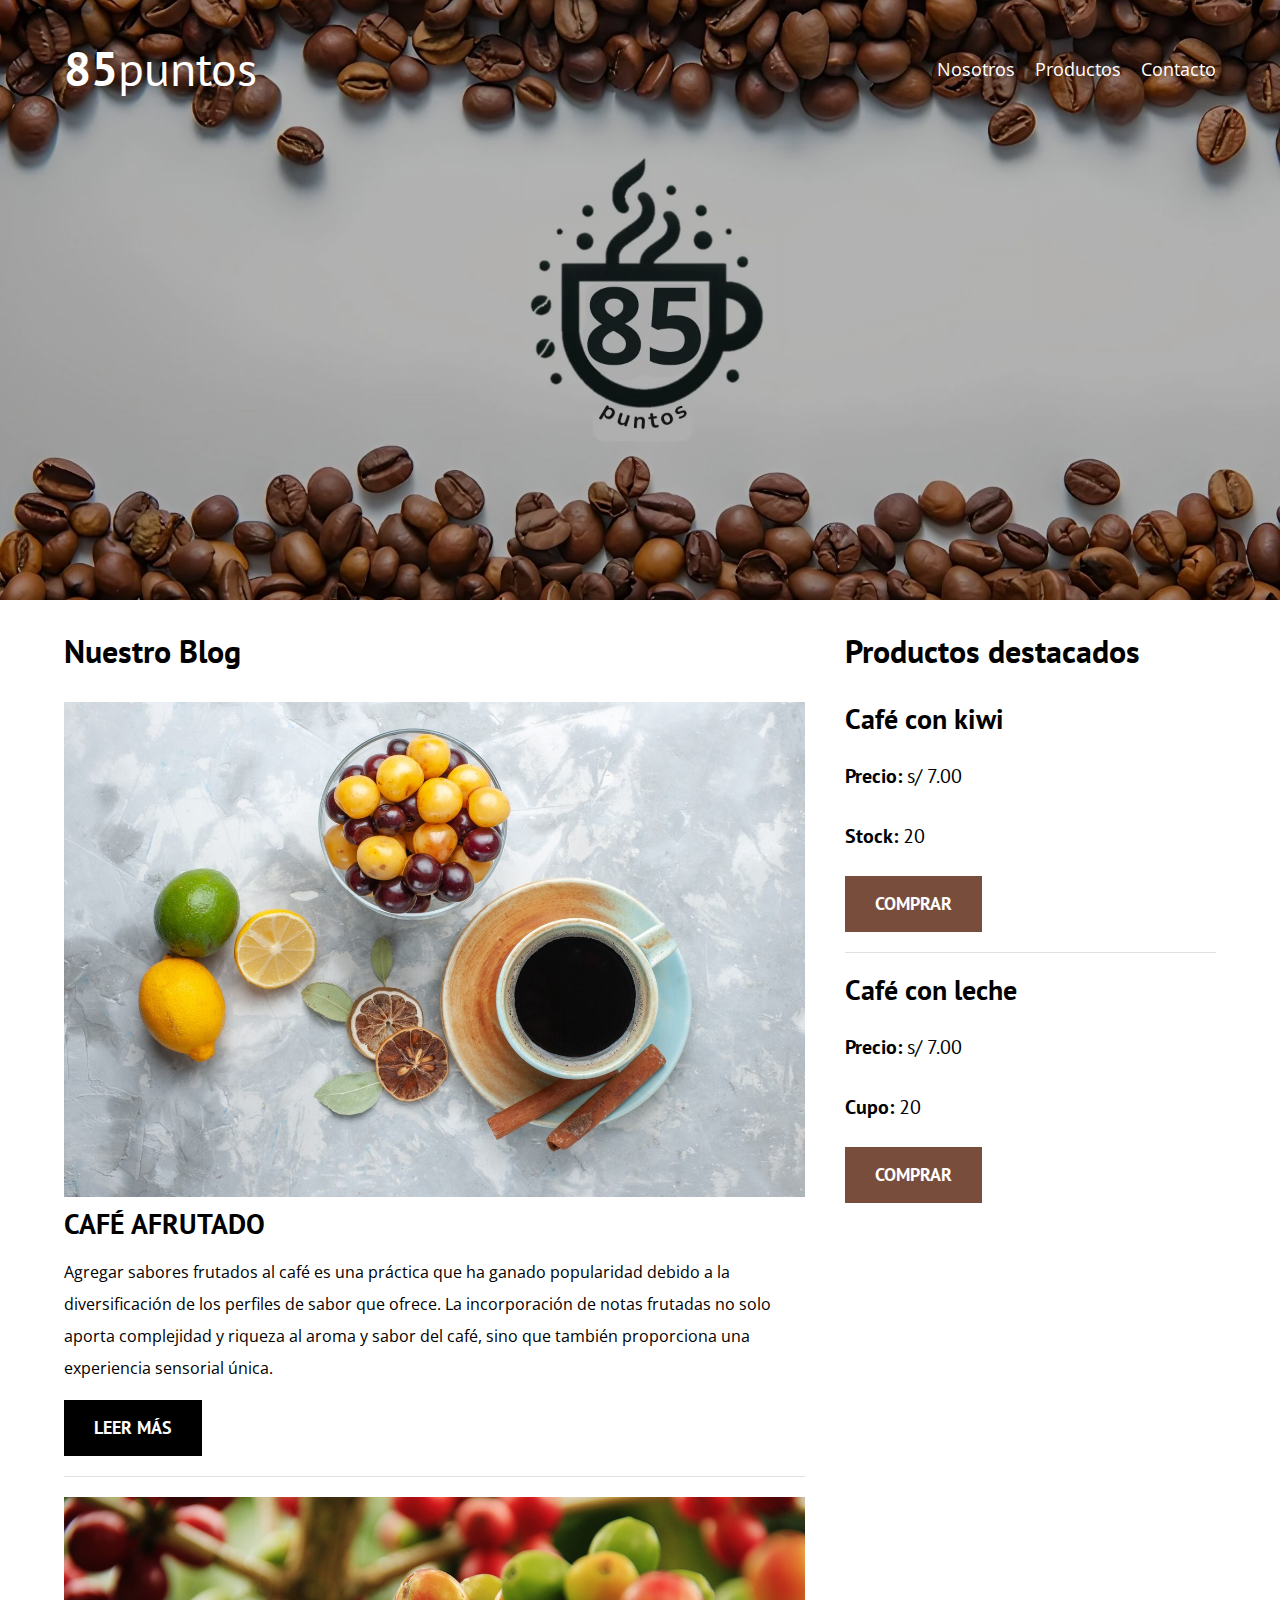
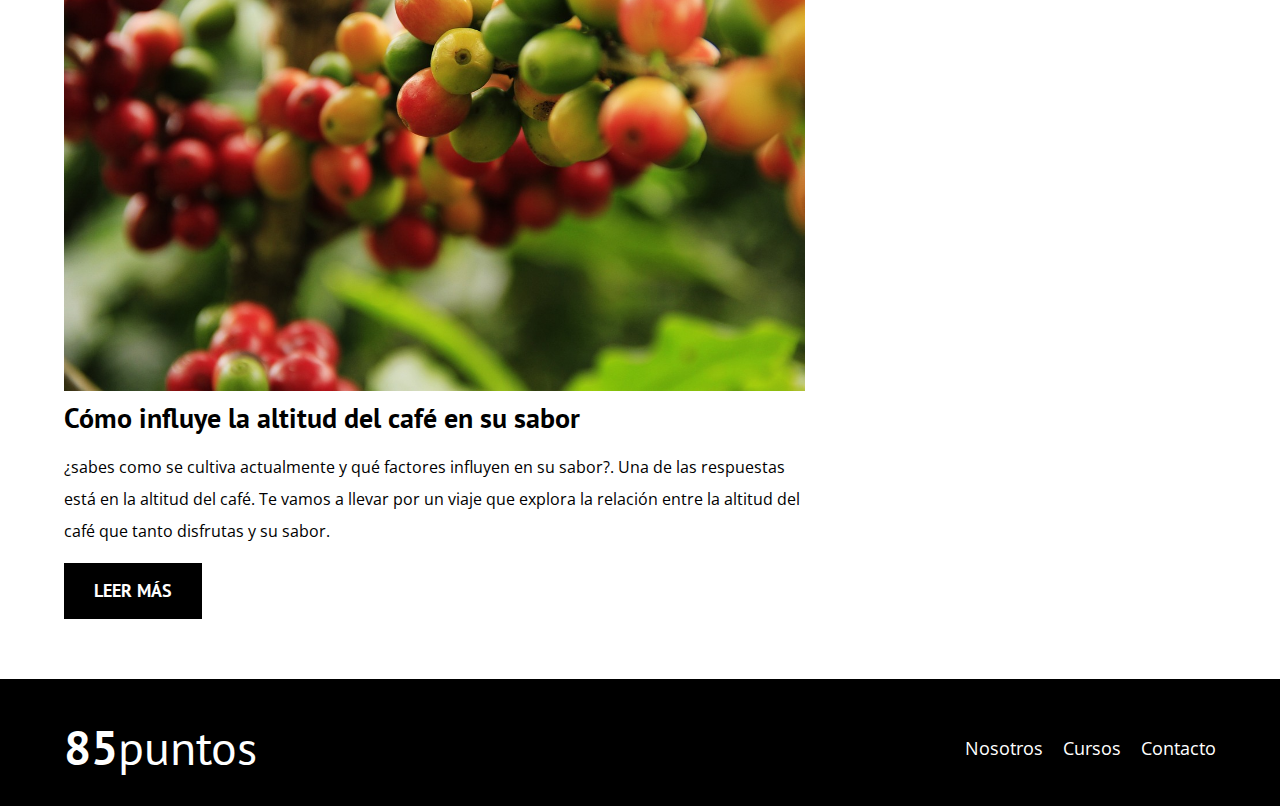
<file: index.html>
<!DOCTYPE html>
<html lang="en">
<head>
    <meta charset="UTF-8">
    <meta name="viewport" content="width=device-width, initial-scale=1.0">
    <title>85 Puntos</title>
    <meta name="description" content="Página web de blog de café">

    <!-- Prefetch -->
    <link rel="prefetch" href="nosotros.html" as="document">

    <!-- Preload -->
    <link rel="preload" href="css/normalize.css" as="style">
    <link rel="stylesheet" href="css/normalize.css">

    <link rel="preload" href="https://fonts.googleapis.com/css2?family=Open+Sans&family=PT+Sans:wght@400;700&display=swap"  crossorigin="crossorigin" as="font">
    <link href="https://fonts.googleapis.com/css2?family=Open+Sans&family=PT+Sans:wght@400;700&display=swap" rel="stylesheet">
    
    <link rel="preload" href="css/style.css" as="style">
    <link rel="stylesheet" href="css/style.css">
</head>
<body>

    <header class="header">

        <div class="contenedor">
            <div class="barra">
                <a class="logo" href="index.html">
                    <h1 class="logo__nombre no-margin centrar-texto"> <span class="logo__bold">85</span>puntos</h1>
                </a>

                <nav class="navegacion">
                    <a href="nosotros.html" class="navegacion__enlace">Nosotros</a>
                    <a href="productos.html" class="navegacion__enlace">Productos</a>
                    <a href="contacto.html" class="navegacion__enlace">Contacto</a>
                </nav>
            </div>
        </div>

        <div class="header__texto">
            
        </div>
    </header>

    <div class="contenedor contenido-principal">
        <main class="blog">
            <h3>Nuestro Blog</h3>

            <article class="entrada">
                <div class="entrada__imagen">
                    <picture>
                        <img loading="lazy" src="img/cafeAfrutadoBlog.png" alt="imagen blog"> 
                    </picture>
                </div>

                <div class="entrada__contenido">
                    <h4 class="no-margin">CAFÉ AFRUTADO</h4>
                    <p>Agregar sabores frutados al café es una práctica que ha ganado popularidad debido a la diversificación de los perfiles de sabor que ofrece. La incorporación de notas frutadas no solo aporta complejidad y riqueza al aroma y sabor del café, sino que también proporciona una experiencia sensorial única.</p>
                    <a href="blogCafeAfrutado.html" class="boton boton--primario">Leer más</a>
                </div>
            </article>

            <article class="entrada">
                <div class="entrada__imagen">
                    <picture>
                        <img loading="lazy" src="img/cafeAlturaBlog.jpg" alt="imagen blog"> 
                    </picture>
                </div>

                <div class="entrada__contenido">
                    <h4 class="no-margin">Cómo influye la altitud del café en su sabor</h4>
                    <p>¿sabes como se cultiva actualmente y qué factores influyen en su sabor?. Una de las respuestas está en la altitud del café. Te vamos a llevar por un viaje que explora la relación entre la altitud del café que tanto disfrutas y su sabor.</p>
                    <a href="blogCafeAltura.html" class="boton boton--primario">Leer más</a>
                </div>
            </article>
        </main>
        <aside class="sidebar">
            <h3>Productos destacados</h3>

            <ul class="cursos no-padding">
                <li class="widget-curso">
                    <h4 class="no-margin">Café con kiwi</h4>
                    <p class="widget-curso__label">Precio: 
                        <span class="widget-curso__info">s/ 7.00</span>
                    </p>
                    <p class="widget-curso__label">Stock: 
                        <span class="widget-curso__info">20</span>
                    </p>
                    <a href="productos.html" class="boton boton--secundario">Comprar</a>
                </li>

                <li class="widget-curso">
                    <h4 class="no-margin">Café con leche</h4>
                    <p class="widget-curso__label">Precio: 
                        <span class="widget-curso__info">s/ 7.00</span>
                    </p>
                    <p class="widget-curso__label">Cupo: 
                        <span class="widget-curso__info">20</span>
                    </p>
                    <a href="productos.html" class="boton boton--secundario">Comprar</a>
                </li>
            </ul>
        </aside>
    </div>

    <footer class="footer">
        <div class="contenedor">
            <div class="barra">
                <a class="logo" href="index.html">
                    <h1 class="logo__nombre no-margin centrar-texto"><span class="logo__bold">85</span>puntos</h1>
                </a>

                <nav class="navegacion">
                    <a href="nosotros.html" class="navegacion__enlace">Nosotros</a>
                    <a href="productos.html" class="navegacion__enlace">Cursos</a>
                    <a href="contacto.html" class="navegacion__enlace">Contacto</a>
                </nav>
            </div>
        </div>
    </footer>
    
    <script src="js/modernizr.js"></script>
</body>
</html>
</file>
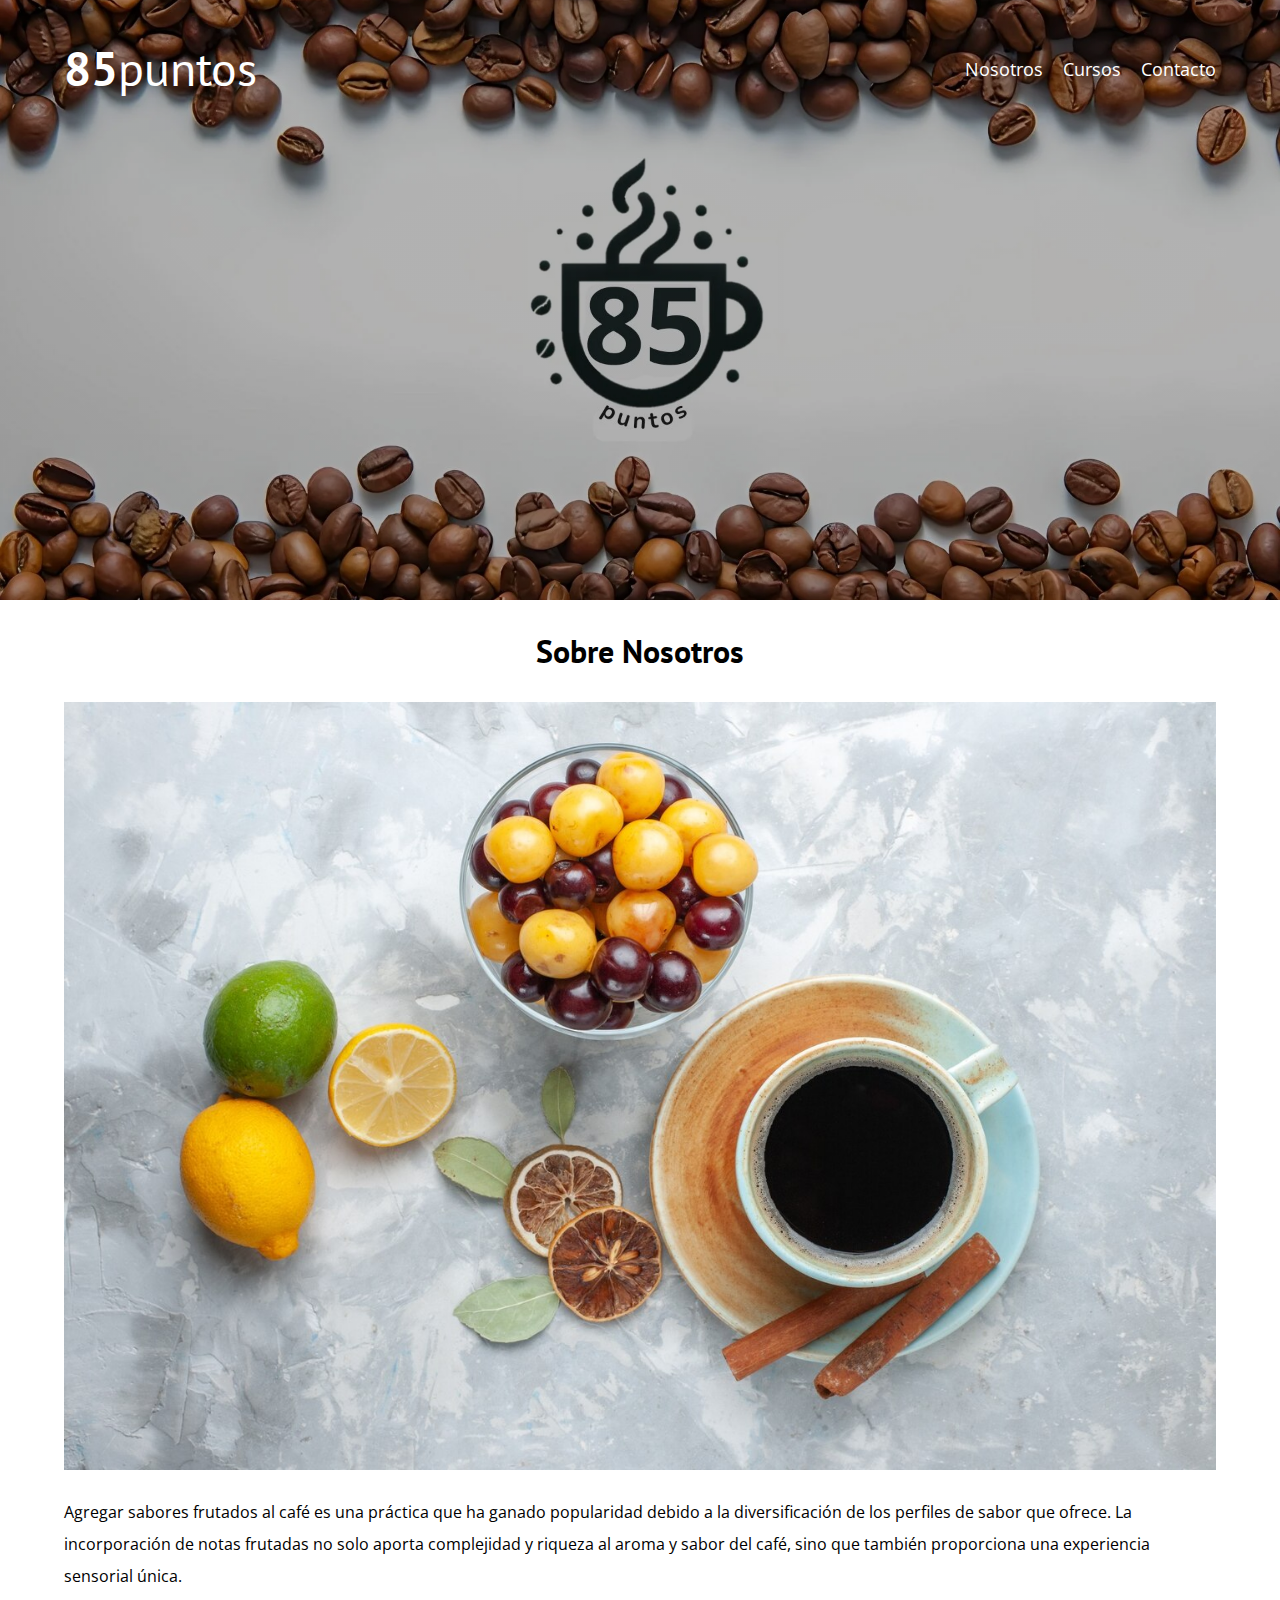
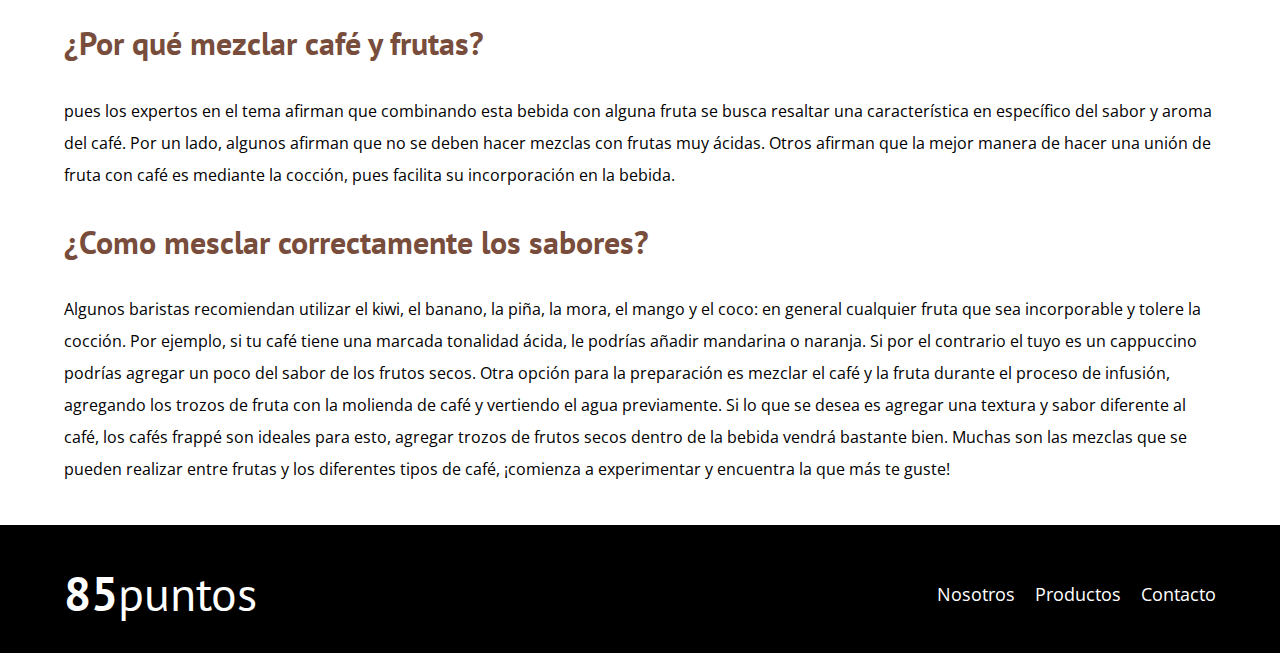
<file: blogCafeAfrutado.html>
<!DOCTYPE html>
<html lang="en">
  <head>
    <meta charset="UTF-8" />
    <meta name="viewport" content="width=device-width, initial-scale=1.0" />
    <title>85 puntos</title>
    <link rel="stylesheet" href="css/normalize.css" />
    <link
      href="https://fonts.googleapis.com/css2?family=Open+Sans&family=PT+Sans:wght@400;700&display=swap"
      rel="stylesheet"
    />
    <link rel="stylesheet" href="css/style.css" />
  </head>
  <body>
    <header class="header">
      <div class="contenedor">
        <div class="barra">
          <a class="logo" href="index.html">
            <h1 class="logo__nombre no-margin centrar-texto">
              <span class="logo__bold">85</span>puntos</h1>
          </a>

          <nav class="navegacion">
            <a href="nosotros.html" class="navegacion__enlace">Nosotros</a>
            <a href="productos.html" class="navegacion__enlace">Cursos</a>
            <a href="contacto.html" class="navegacion__enlace">Contacto</a>
          </nav>
        </div>
      </div>

      <div class="header__texto"></div>
    </header>

    <main class="contenedor">
      <h3 class="centrar-texto">Sobre Nosotros</h3>

      <img src="img/cafeAfrutadoBlog.png" alt="imagen del blog" />

      <p>
        Agregar sabores frutados al café es una práctica que ha ganado
        popularidad debido a la diversificación de los perfiles de sabor que
        ofrece. La incorporación de notas frutadas no solo aporta complejidad y
        riqueza al aroma y sabor del café, sino que también proporciona una
        experiencia sensorial única.
      </p>
      <h3 class="parrafo__bold">¿Por qué mezclar café y frutas?</h3>
      <p>
        pues los expertos en el tema afirman que combinando esta bebida con
        alguna fruta se busca resaltar una característica en específico del
        sabor y aroma del café. Por un lado, algunos afirman que no se deben
        hacer mezclas con frutas muy ácidas. Otros afirman que la mejor manera
        de hacer una unión de fruta con café es mediante la cocción, pues
        facilita su incorporación en la bebida.
      </p>
      <h3 class="parrafo__bold">¿Como mesclar correctamente los sabores?</h3>
      <p>
        Algunos baristas recomiendan utilizar el kiwi, el banano, la piña, la
        mora, el mango y el coco: en general cualquier fruta que sea
        incorporable y tolere la cocción. Por ejemplo, si tu café tiene una
        marcada tonalidad ácida, le podrías añadir mandarina o naranja. Si por
        el contrario el tuyo es un cappuccino podrías agregar un poco del sabor
        de los frutos secos. Otra opción para la preparación es mezclar el café
        y la fruta durante el proceso de infusión, agregando los trozos de fruta
        con la molienda de café y vertiendo el agua previamente. Si lo que se
        desea es agregar una textura y sabor diferente al café, los cafés frappé
        son ideales para esto, agregar trozos de frutos secos dentro de la
        bebida vendrá bastante bien. Muchas son las mezclas que se pueden
        realizar entre frutas y los diferentes tipos de café, ¡comienza a
        experimentar y encuentra la que más te guste!
      </p>
    </main>

    <footer class="footer">
      <div class="contenedor">
        <div class="barra">
          <a class="logo" href="index.html">
            <h1 class="logo__nombre no-margin centrar-texto">
              <span class="logo__bold">85</span>puntos
            </h1>
          </a>

          <nav class="navegacion">
            <a href="nosotros.html" class="navegacion__enlace">Nosotros</a>
            <a href="productos.html" class="navegacion__enlace">Productos</a>
            <a href="contacto.html" class="navegacion__enlace">Contacto</a>
          </nav>
        </div>
      </div>
    </footer>
    <script src="js/modernizr.js"></script>
  </body>
</html>
</file>
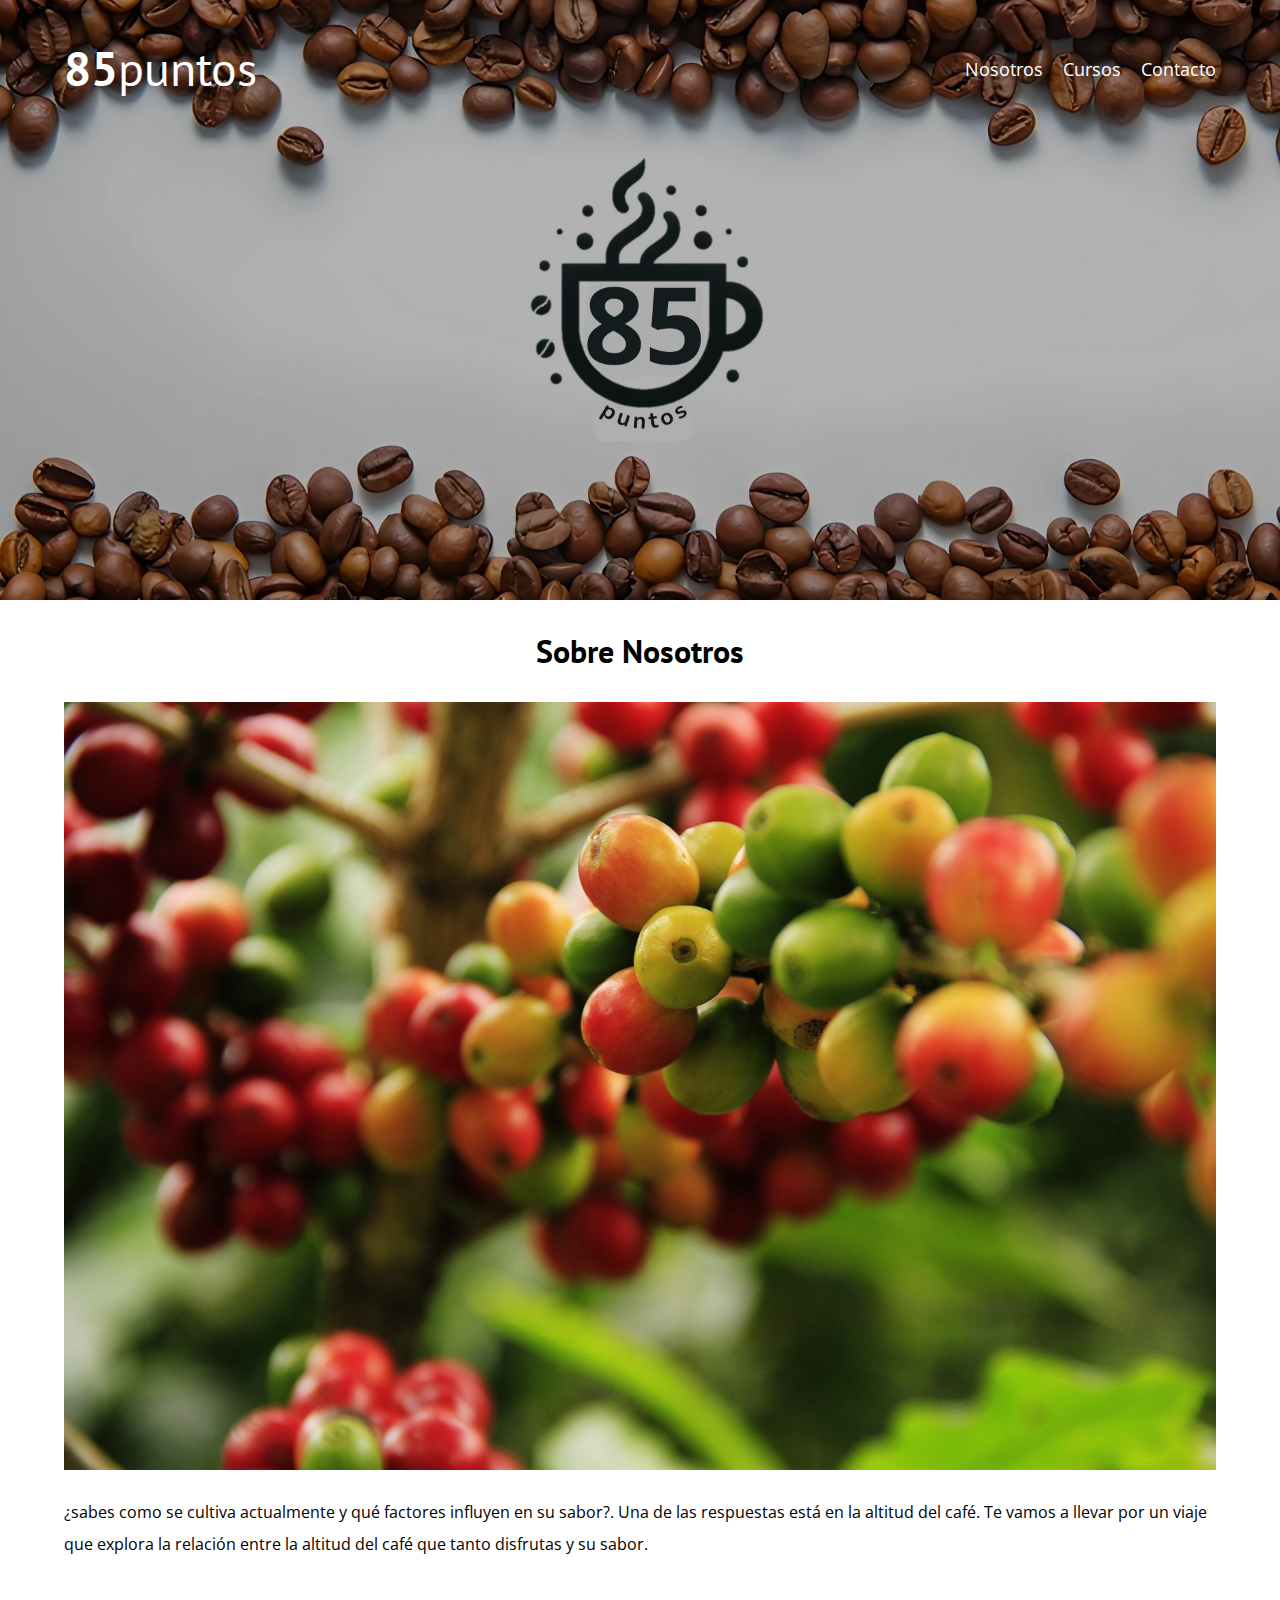
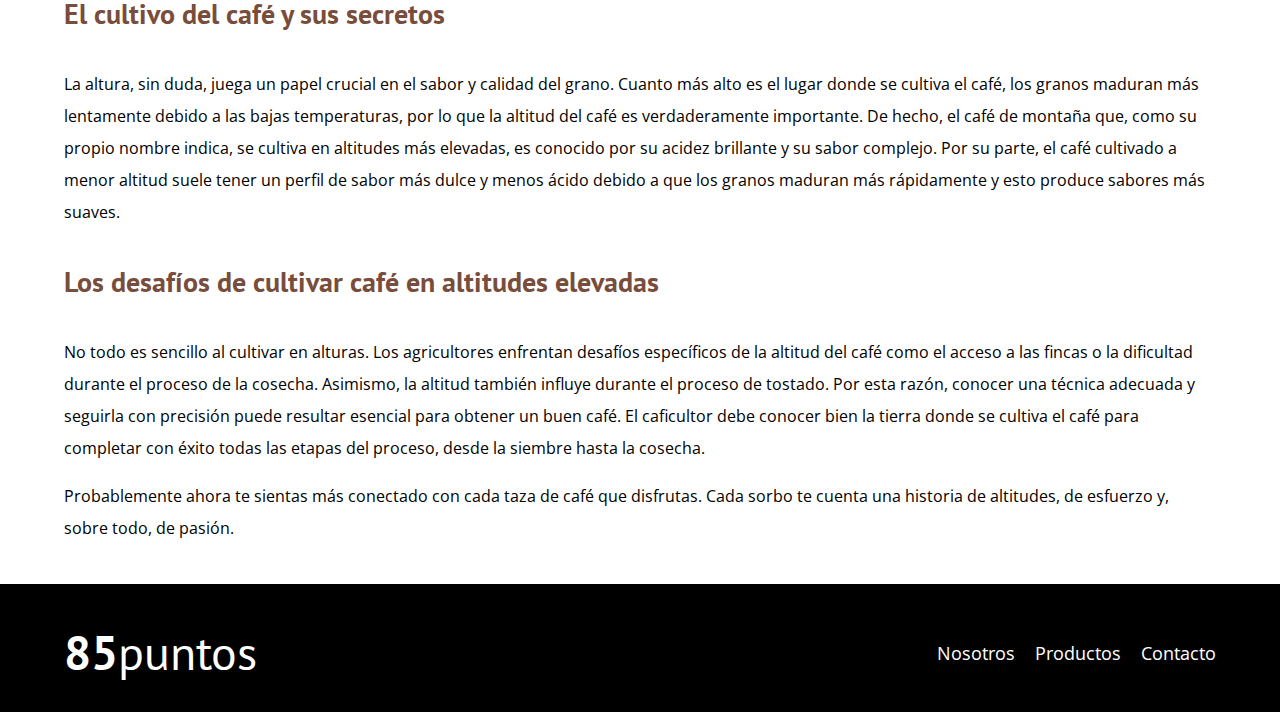
<file: blogCafeAltura.html>
<!DOCTYPE html>
<html lang="en">
  <head>
    <meta charset="UTF-8" />
    <meta name="viewport" content="width=device-width, initial-scale=1.0" />
    <title>85 puntos</title>
    <link rel="stylesheet" href="css/normalize.css" />
    <link
      href="https://fonts.googleapis.com/css2?family=Open+Sans&family=PT+Sans:wght@400;700&display=swap"
      rel="stylesheet"
    />
    <link rel="stylesheet" href="css/style.css" />
  </head>
  <body>
    <header class="header">
      <div class="contenedor">
        <div class="barra">
          <a class="logo" href="index.html">
            <h1 class="logo__nombre no-margin centrar-texto">
              <span class="logo__bold">85</span>puntos
            </h1>
          </a>

          <nav class="navegacion">
            <a href="nosotros.html" class="navegacion__enlace">Nosotros</a>
            <a href="productos.html" class="navegacion__enlace">Cursos</a>
            <a href="contacto.html" class="navegacion__enlace">Contacto</a>
          </nav>
        </div>
      </div>

      <div class="header__texto"></div>
    </header>

    <main class="contenedor">
      <h3 class="centrar-texto">Sobre Nosotros</h3>

      <img src="img/cafeAlturaBlog.jpg" alt="imagen del blog" />

      <p>
        ¿sabes como se cultiva actualmente y qué factores influyen en su sabor?.
        Una de las respuestas está en la altitud del café. Te vamos a llevar por
        un viaje que explora la relación entre la altitud del café que tanto
        disfrutas y su sabor.
      </p>
      <h4 class="parrafo__bold">El cultivo del café y sus secretos</h4>
      <p>
        La altura, sin duda, juega un papel crucial en el sabor y calidad del
        grano. Cuanto más alto es el lugar donde se cultiva el café, los granos
        maduran más lentamente debido a las bajas temperaturas, por lo que la
        altitud del café es verdaderamente importante. De hecho, el café de
        montaña que, como su propio nombre indica, se cultiva en altitudes más
        elevadas, es conocido por su acidez brillante y su sabor complejo. Por
        su parte, el café cultivado a menor altitud suele tener un perfil de
        sabor más dulce y menos ácido debido a que los granos maduran más
        rápidamente y esto produce sabores más suaves.
      </p>
      <h4 class="parrafo__bold">
        Los desafíos de cultivar café en altitudes elevadas
      </h4>
      <p>
        No todo es sencillo al cultivar en alturas. Los agricultores enfrentan
        desafíos específicos de la altitud del café como el acceso a las fincas
        o la dificultad durante el proceso de la cosecha. Asimismo, la altitud
        también influye durante el proceso de tostado. Por esta razón, conocer
        una técnica adecuada y seguirla con precisión puede resultar esencial
        para obtener un buen café. El caficultor debe conocer bien la tierra
        donde se cultiva el café para completar con éxito todas las etapas del
        proceso, desde la siembre hasta la cosecha.
      </p>
      <p>
        Probablemente ahora te sientas más conectado con cada taza de café que
        disfrutas. Cada sorbo te cuenta una historia de altitudes, de esfuerzo
        y, sobre todo, de pasión.
      </p>
    </main>

    <footer class="footer">
      <div class="contenedor">
        <div class="barra">
          <a class="logo" href="index.html">
            <h1 class="logo__nombre no-margin centrar-texto">
              <span class="logo__bold">85</span>puntos
            </h1>
          </a>

          <nav class="navegacion">
            <a href="nosotros.html" class="navegacion__enlace">Nosotros</a>
            <a href="productos.html" class="navegacion__enlace">Productos</a>
            <a href="contacto.html" class="navegacion__enlace">Contacto</a>
          </nav>
        </div>
      </div>
    </footer>
    <script src="js/modernizr.js"></script>
  </body>
</html>
</file>
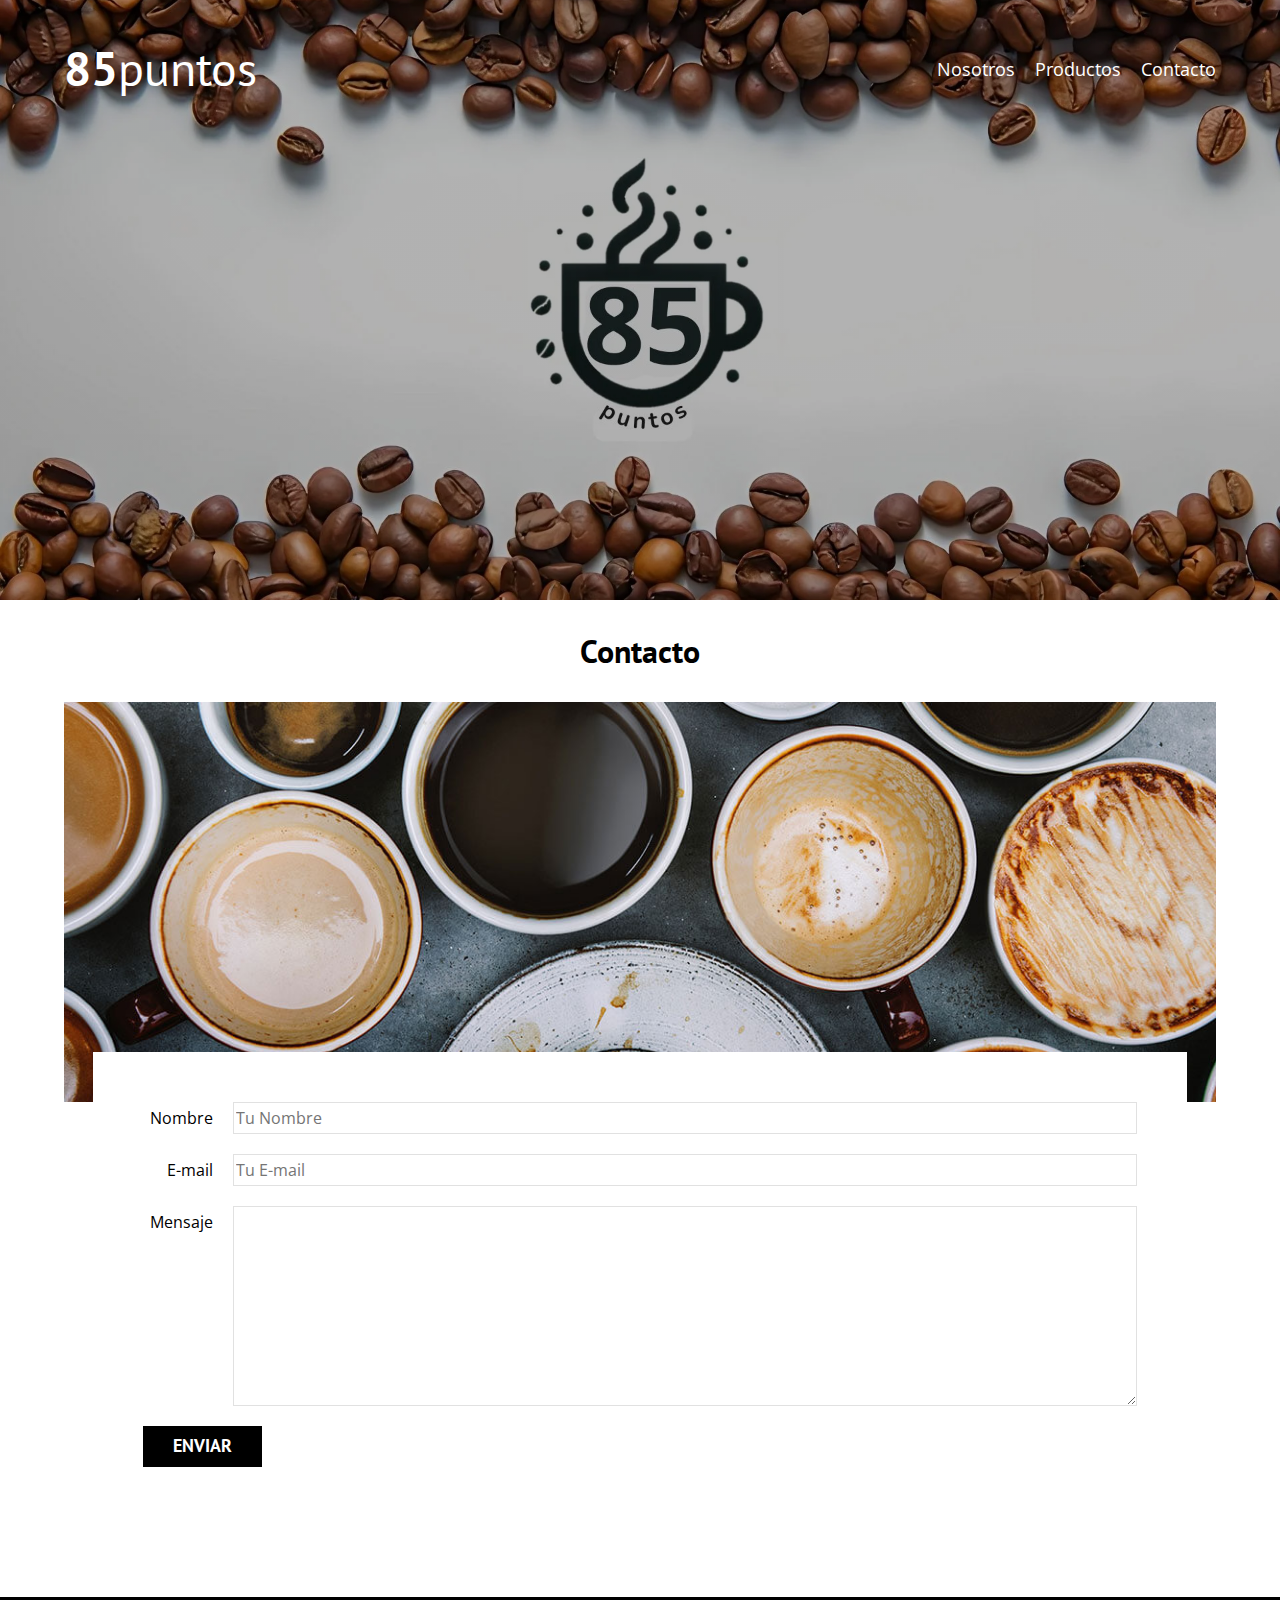
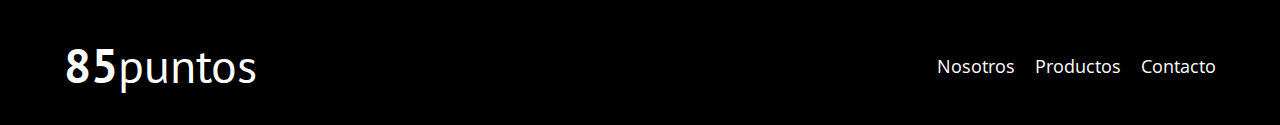
<file: contacto.html>
<!DOCTYPE html>
<html lang="en">
<head>
    <meta charset="UTF-8">
    <meta name="viewport" content="width=device-width, initial-scale=1.0">
    <title>BlogDeCafé</title>
    <link rel="stylesheet" href="css/normalize.css">
    <link href="https://fonts.googleapis.com/css2?family=Open+Sans&family=PT+Sans:wght@400;700&display=swap" rel="stylesheet">
    <link rel="stylesheet" href="css/style.css">
</head>
<body>

    <header class="header">

        <div class="contenedor">
            <div class="barra">
                <a class="logo" href="index.html">
                    <h1 class="logo__nombre no-margin centrar-texto"><span class="logo__bold">85</span>puntos</h1>
                </a>

                <nav class="navegacion">
                    <a href="nosotros.html" class="navegacion__enlace">Nosotros</a>
                    <a href="productos.html" class="navegacion__enlace">Productos</a>
                    <a href="contacto.html" class="navegacion__enlace">Contacto</a>
                </nav>
            </div>
        </div>

        <div class="header__texto">
           
            
        </div>
    </header>

    <main class="contenedor">
        <h3 class="centrar-texto">Contacto</h3>

        <div class="contacto-bg"></div>

        <form class="formulario">
            <div class="campo">
                <label class="campo__label" for="nombre">Nombre</label>
                <input 
                    class="campo__field"
                    type="text" 
                    placeholder="Tu Nombre" 
                    id="nombre"
                >
            </div>
            <div class="campo">
                <label class="campo__label" for="email">E-mail</label>
                <input 
                    class="campo__field"
                    type="email" 
                    placeholder="Tu E-mail" 
                    id="email"
                >
            </div>
            <div class="campo">
                <label class="campo__label" for="mensaje">Mensaje</label>
                <textarea 
                    class="campo__field campo__field--textarea"
                    id="mensaje"
                ></textarea>
            </div>

            <div class="campo">
                <input type="submit" value="Enviar" class="boton boton--primario">
            </div>
        </form>

        
    </main>

    <footer class="footer">
        <div class="contenedor">
            <div class="barra">
                <a class="logo" href="index.html">
                    <h1 class="logo__nombre no-margin centrar-texto"><span class="logo__bold">85</span>puntos</h1>
                </a>

                <nav class="navegacion">
                    <a href="nosotros.html" class="navegacion__enlace">Nosotros</a>
                    <a href="productos.html" class="navegacion__enlace">Productos</a>
                    <a href="contacto.html" class="navegacion__enlace">Contacto</a>
                </nav>
            </div>
        </div>
    </footer>
    <script src="js/modernizr.js"></script>
</body>
</html>
</file>
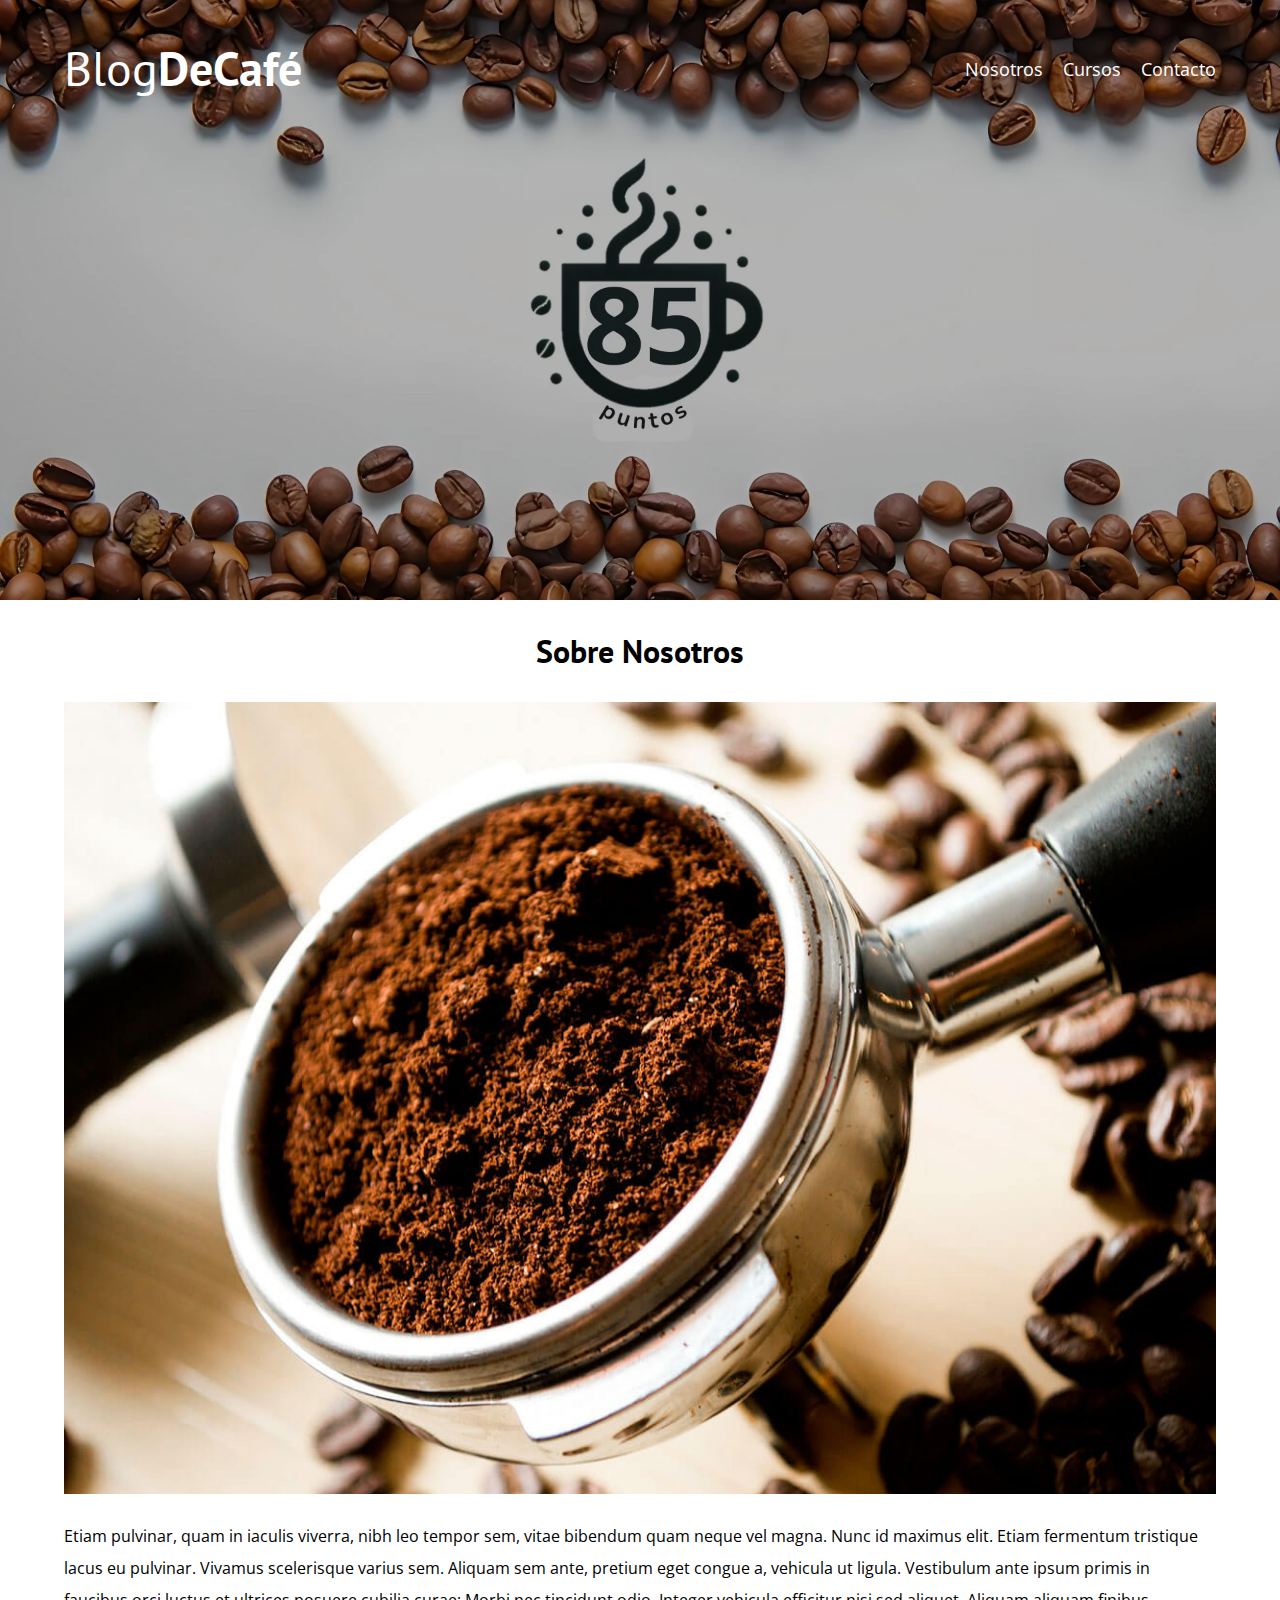
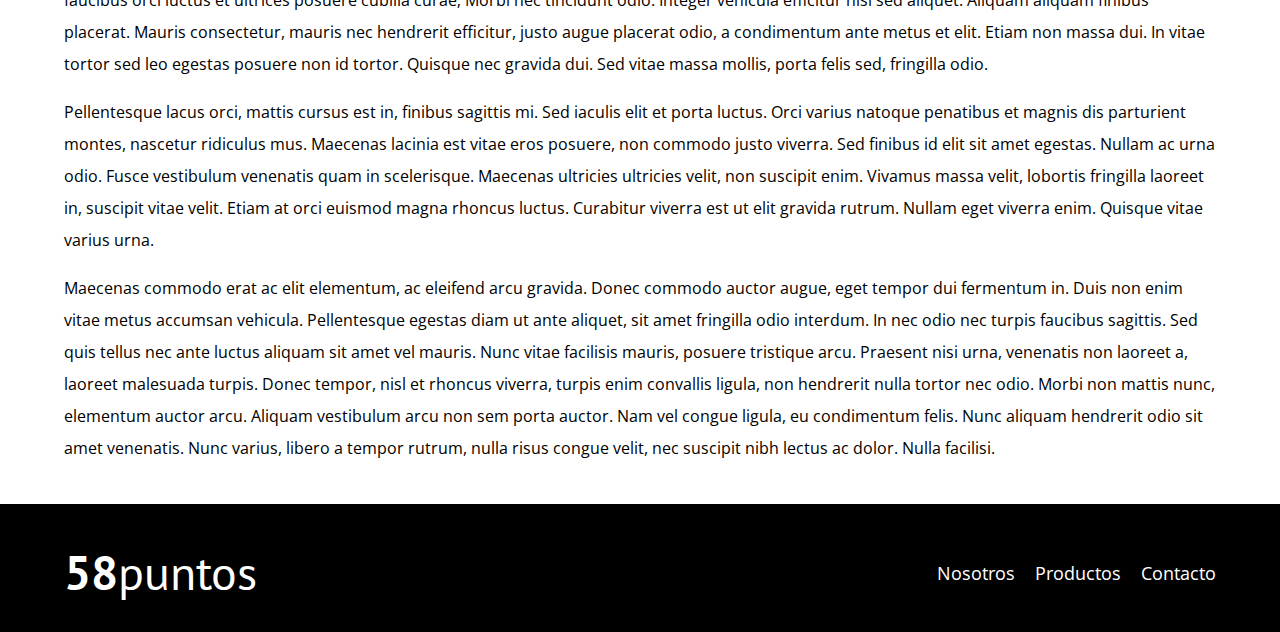
<file: entrada.html>
<!DOCTYPE html>
<html lang="en">
<head>
    <meta charset="UTF-8">
    <meta name="viewport" content="width=device-width, initial-scale=1.0">
    <title>BlogDeCafé</title>
    <link rel="stylesheet" href="css/normalize.css">
    <link href="https://fonts.googleapis.com/css2?family=Open+Sans&family=PT+Sans:wght@400;700&display=swap" rel="stylesheet">
    <link rel="stylesheet" href="css/style.css">
</head>
<body>

    <header class="header">

        <div class="contenedor">
            <div class="barra">
                <a class="logo" href="index.html">
                    <h1 class="logo__nombre no-margin centrar-texto">Blog<span class="logo__bold">DeCafé</span></h1>
                </a>

                <nav class="navegacion">
                    <a href="nosotros.html" class="navegacion__enlace">Nosotros</a>
                    <a href="productos.html" class="navegacion__enlace">Cursos</a>
                    <a href="contacto.html" class="navegacion__enlace">Contacto</a>
                </nav>
            </div>
        </div>

        <div class="header__texto">

        </div>
    </header>

    <main class="contenedor">
        <h3 class="centrar-texto">Sobre Nosotros</h3>

        <img src="img/blog1.jpg" alt="imagen del blog">

        <p>Etiam pulvinar, quam in iaculis viverra, nibh leo tempor sem, vitae bibendum quam neque vel magna. Nunc id maximus elit. Etiam fermentum tristique lacus eu pulvinar. Vivamus scelerisque varius sem. Aliquam sem ante, pretium eget congue a, vehicula ut ligula. Vestibulum ante ipsum primis in faucibus orci luctus et ultrices posuere cubilia curae; Morbi nec tincidunt odio. Integer vehicula efficitur nisi sed aliquet. Aliquam aliquam finibus placerat. Mauris consectetur, mauris nec hendrerit efficitur, justo augue placerat odio, a condimentum ante metus et elit. Etiam non massa dui. In vitae tortor sed leo egestas posuere non id tortor. Quisque nec gravida dui. Sed vitae massa mollis, porta felis sed, fringilla odio.</p>

        <p> Pellentesque lacus orci, mattis cursus est in, finibus sagittis mi. Sed iaculis elit et porta luctus. Orci varius natoque penatibus et magnis dis parturient montes, nascetur ridiculus mus. Maecenas lacinia est vitae eros posuere, non commodo justo viverra. Sed finibus id elit sit amet egestas. Nullam ac urna odio. Fusce vestibulum venenatis quam in scelerisque. Maecenas ultricies ultricies velit, non suscipit enim. Vivamus massa velit, lobortis fringilla laoreet in, suscipit vitae velit. Etiam at orci euismod magna rhoncus luctus. Curabitur viverra est ut elit gravida rutrum. Nullam eget viverra enim. Quisque vitae varius urna.</p>

        <p>Maecenas commodo erat ac elit elementum, ac eleifend arcu gravida. Donec commodo auctor augue, eget tempor dui fermentum in. Duis non enim vitae metus accumsan vehicula. Pellentesque egestas diam ut ante aliquet, sit amet fringilla odio interdum. In nec odio nec turpis faucibus sagittis. Sed quis tellus nec ante luctus aliquam sit amet vel mauris. Nunc vitae facilisis mauris, posuere tristique arcu. Praesent nisi urna, venenatis non laoreet a, laoreet malesuada turpis. Donec tempor, nisl et rhoncus viverra, turpis enim convallis ligula, non hendrerit nulla tortor nec odio. Morbi non mattis nunc, elementum auctor arcu. Aliquam vestibulum arcu non sem porta auctor. Nam vel congue ligula, eu condimentum felis. Nunc aliquam hendrerit odio sit amet venenatis. Nunc varius, libero a tempor rutrum, nulla risus congue velit, nec suscipit nibh lectus ac dolor. Nulla facilisi.</p>
    </main>

    <footer class="footer">
        <div class="contenedor">
            <div class="barra">
                <a class="logo" href="index.html">
                    <h1 class="logo__nombre no-margin centrar-texto"><span class="logo__bold">58</span>puntos</h1>
                </a>

                <nav class="navegacion">
                    <a href="nosotros.html" class="navegacion__enlace">Nosotros</a>
                    <a href="productos.html" class="navegacion__enlace">Productos</a>
                    <a href="contacto.html" class="navegacion__enlace">Contacto</a>
                </nav>
            </div>
        </div>
    </footer>
    <script src="js/modernizr.js"></script>
</body>
</html>
</file>
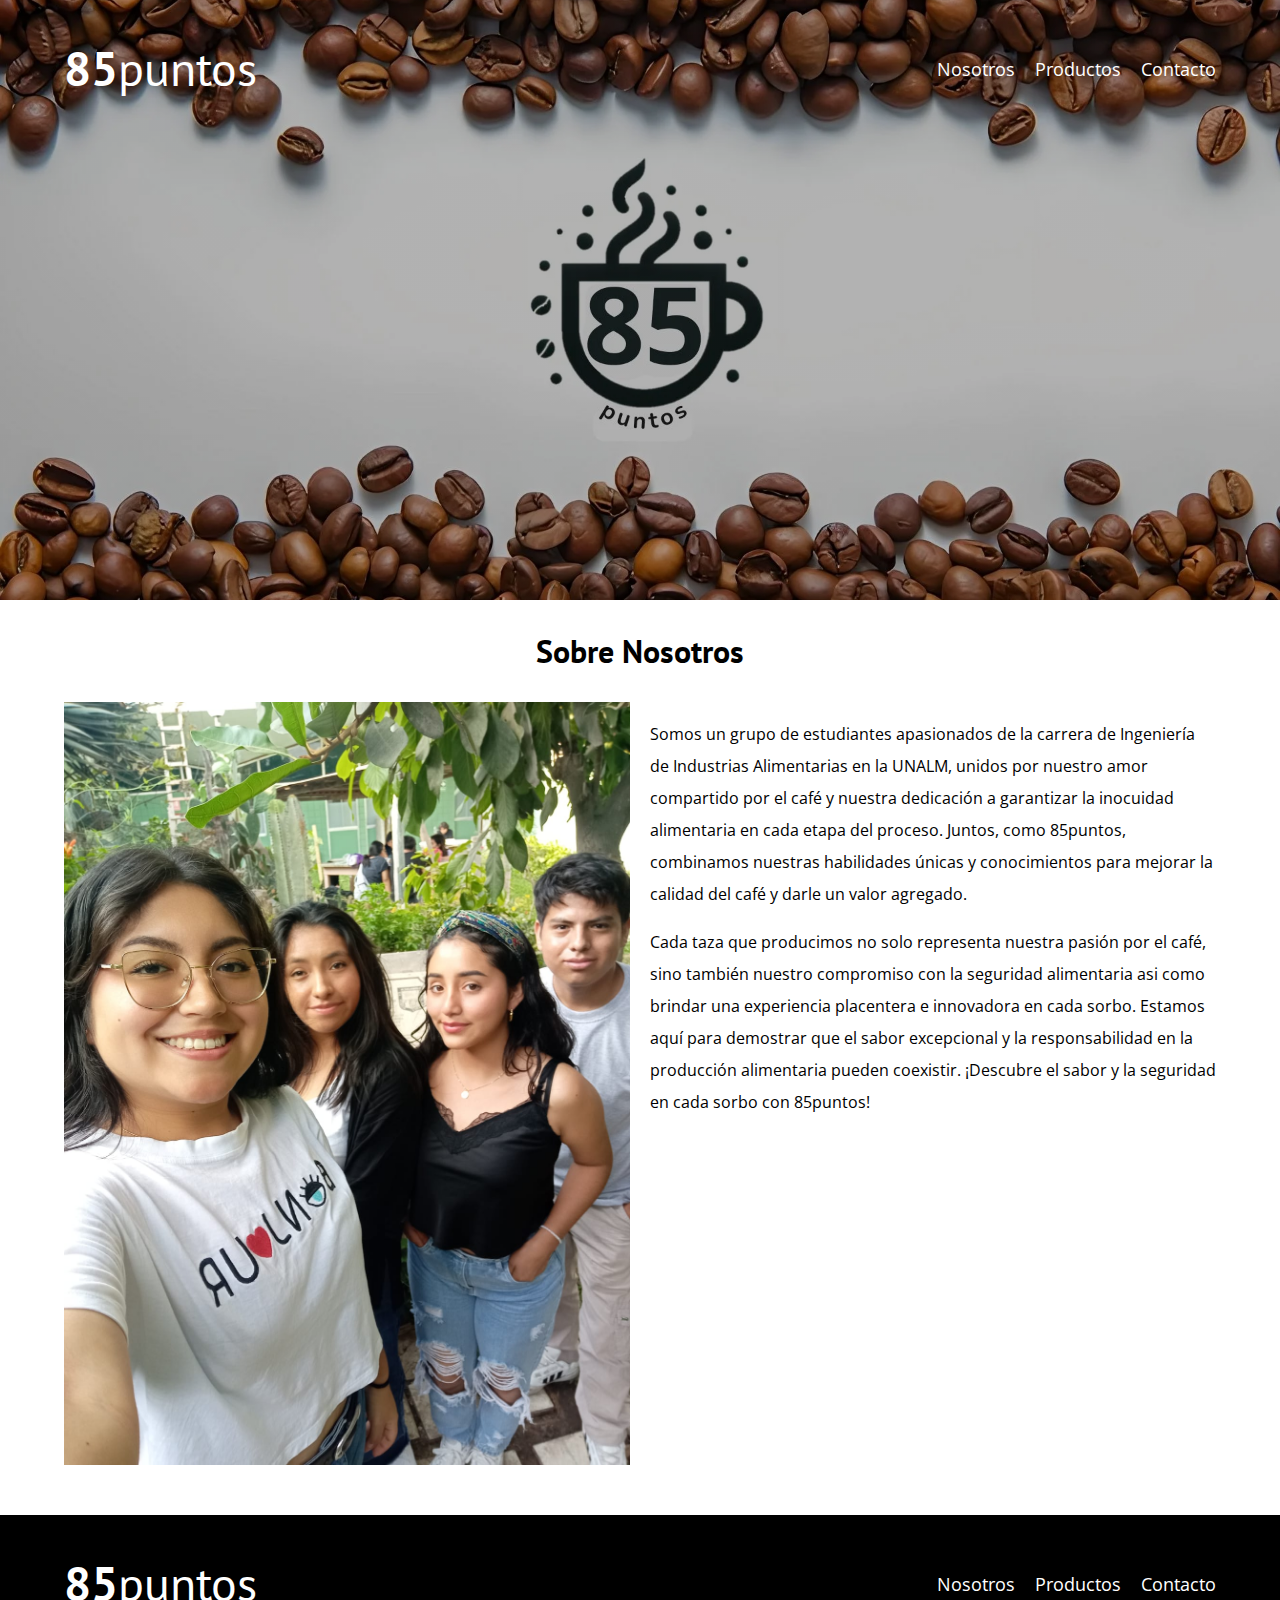
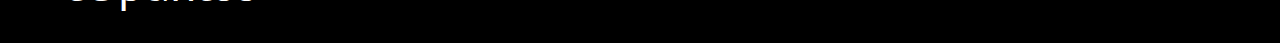
<file: nosotros.html>
<!DOCTYPE html>
<html lang="en">
  <head>
    <meta charset="UTF-8" />
    <meta name="viewport" content="width=device-width, initial-scale=1.0" />
    <title>85 Puntos</title>
    <link rel="stylesheet" href="css/normalize.css" />
    <link
      href="https://fonts.googleapis.com/css2?family=Open+Sans&family=PT+Sans:wght@400;700&display=swap"
      rel="stylesheet"
    />
    <link rel="stylesheet" href="css/style.css" />
  </head>
  <body>
    <header class="header">
      <div class="contenedor">
        <div class="barra">
          <a class="logo" href="index.html">
            <h1 class="logo__nombre no-margin centrar-texto">
              <span class="logo__bold">85</span>puntos
            </h1>
          </a>

          <nav class="navegacion">
            <a href="nosotros.html" class="navegacion__enlace">Nosotros</a>
            <a href="productos.html" class="navegacion__enlace">Productos</a>
            <a href="contacto.html" class="navegacion__enlace">Contacto</a>
          </nav>
        </div>
      </div>

      <div class="header__texto"></div>
    </header>
    <main class="contenedor">
      <h3 class="centrar-texto">Sobre Nosotros</h3>

      <div class="sobre-nosotros">
        <div class="sobre-nosotros__imagen">
          <img src="img/nosotros.jpg" alt="imagen nosotros" />
        </div>

        <div class="sobre-nosotros__texto">
          <p>
            Somos un grupo de estudiantes apasionados de la carrera de
            Ingeniería de Industrias Alimentarias en la UNALM, unidos por
            nuestro amor compartido por el café y nuestra dedicación a
            garantizar la inocuidad alimentaria en cada etapa del proceso.
            Juntos, como 85puntos, combinamos nuestras habilidades únicas y
            conocimientos para mejorar la calidad del café y darle un valor
            agregado.</p>

            <p> Cada taza que producimos no solo representa nuestra pasión
            por el café, sino también nuestro compromiso con la seguridad
            alimentaria asi como brindar una experiencia placentera e innovadora
            en cada sorbo. Estamos aquí para demostrar que el sabor excepcional
            y la responsabilidad en la producción alimentaria pueden coexistir.
            ¡Descubre el sabor y la seguridad en cada sorbo con 85puntos!
          </p>

    
        </div>
      </div>
    </main>

    <footer class="footer">
      <div class="contenedor">
        <div class="barra">
          <a class="logo" href="index.html">
            <h1 class="logo__nombre no-margin centrar-texto">
              <span class="logo__bold">85</span>puntos
            </h1>
          </a>

          <nav class="navegacion">
            <a href="nosotros.html" class="navegacion__enlace">Nosotros</a>
            <a href="productos.html" class="navegacion__enlace">Productos</a>
            <a href="contacto.html" class="navegacion__enlace">Contacto</a>
          </nav>
        </div>
      </div>
    </footer>

    <script src="js/modernizr.js"></script>
  </body>
</html>
</file>
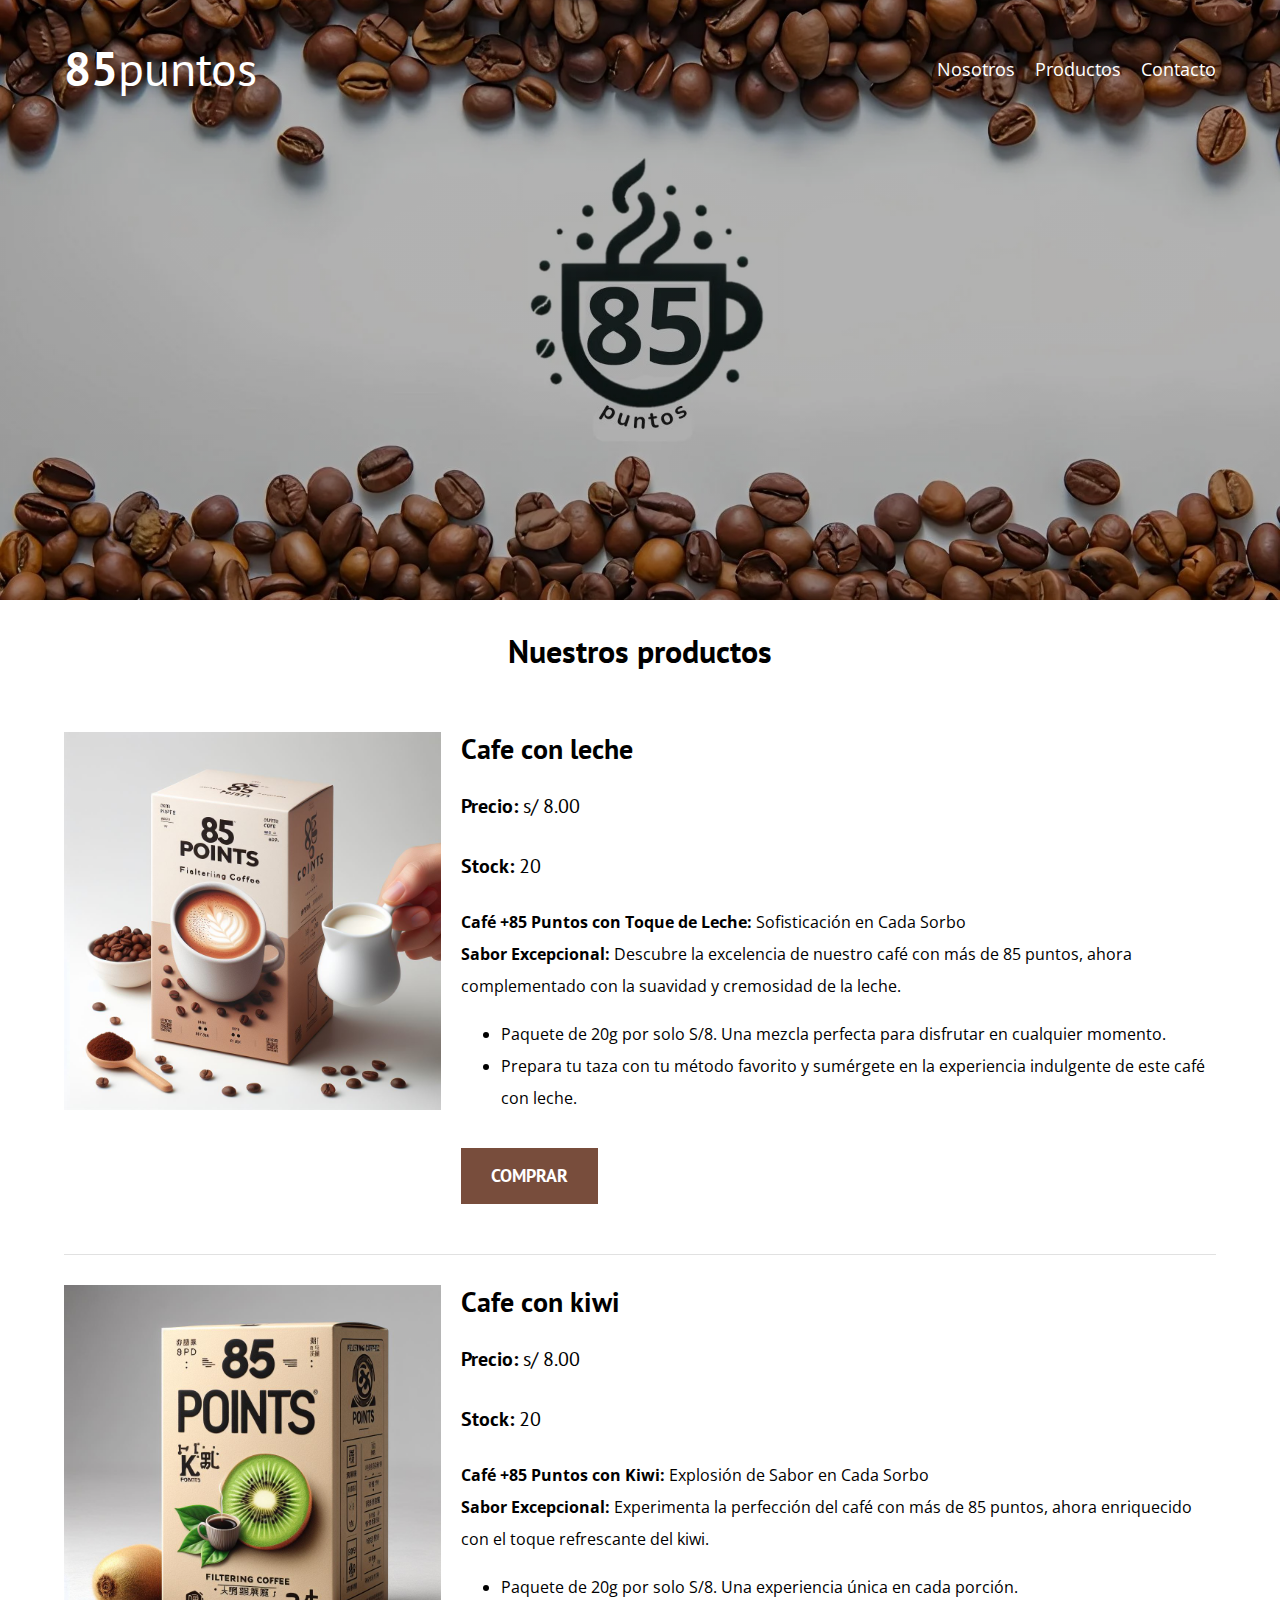
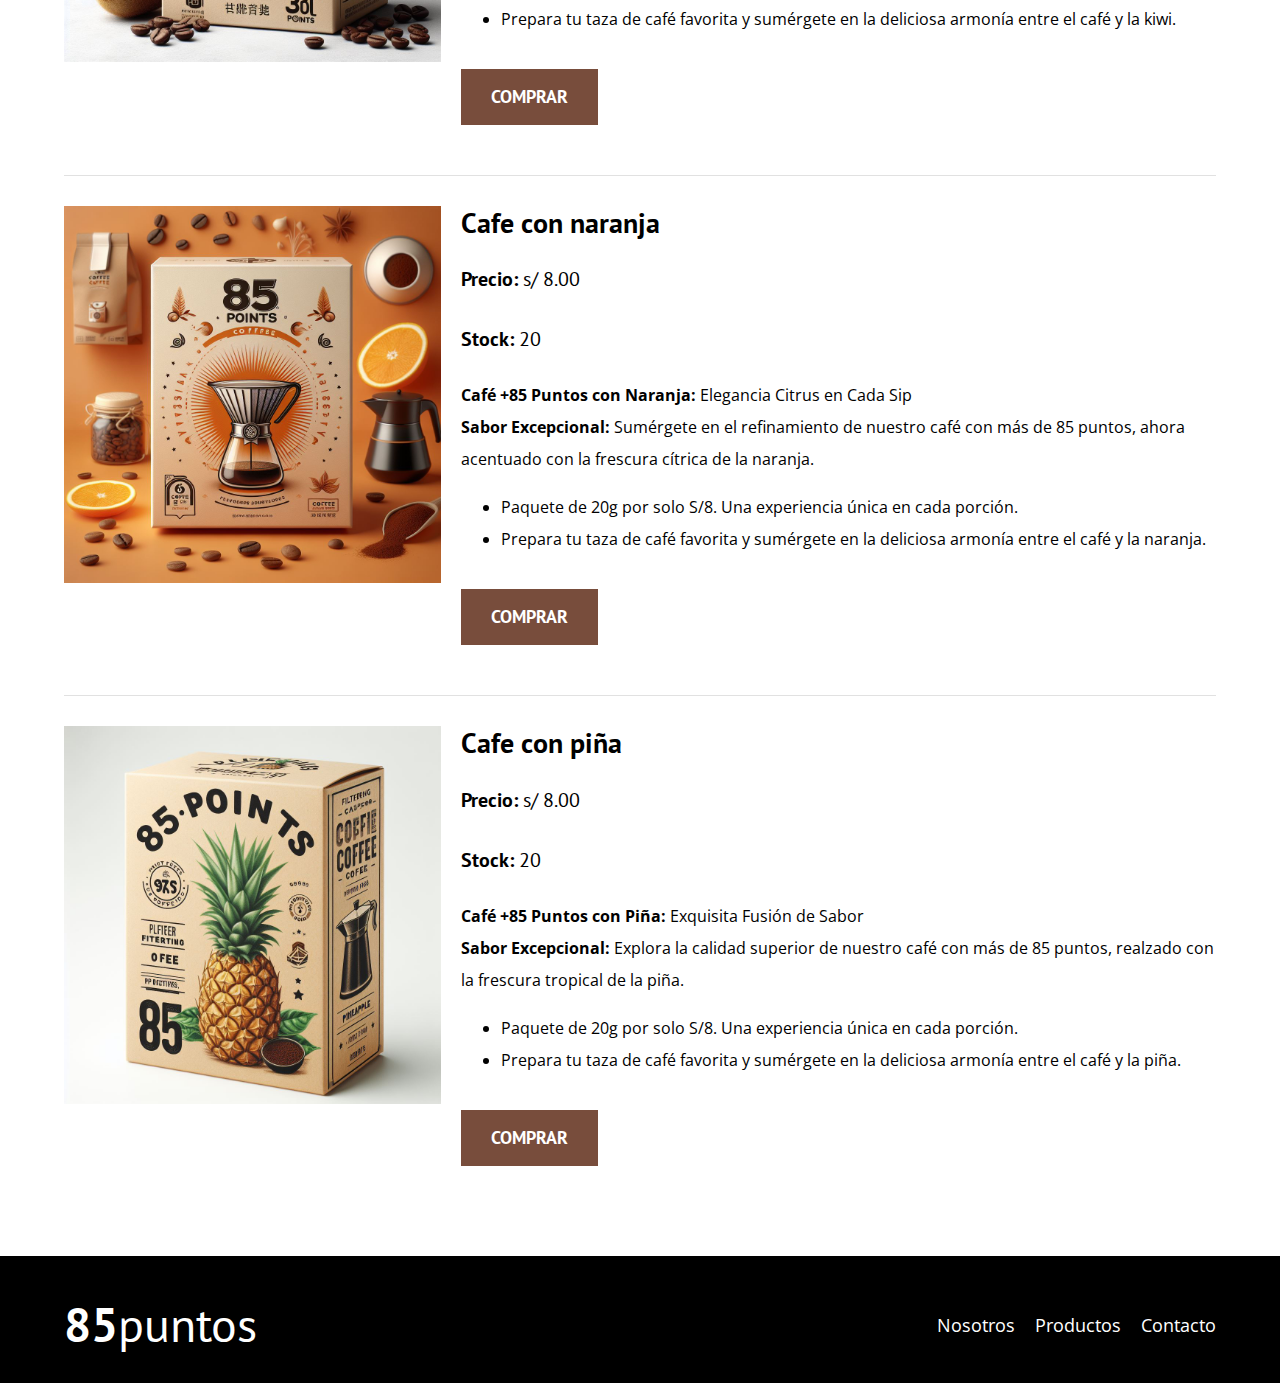
<file: productos.html>
<!DOCTYPE html>
<html lang="en">
  <head>
    <meta charset="UTF-8" />
    <meta name="viewport" content="width=device-width, initial-scale=1.0" />
    <title>85 Puntos</title>
    <link rel="stylesheet" href="css/normalize.css" />
    <link
      href="https://fonts.googleapis.com/css2?family=Open+Sans&family=PT+Sans:wght@400;700&display=swap"
      rel="stylesheet"
    />
    <link rel="stylesheet" href="css/style.css" />
  </head>
  <body>
    <header class="header">
      <div class="contenedor">
        <div class="barra">
          <a class="logo" href="index.html">
            <h1 class="logo__nombre no-margin centrar-texto">
              <span class="logo__bold">85</span>puntos
            </h1>
          </a>

          <nav class="navegacion">
            <a href="nosotros.html" class="navegacion__enlace">Nosotros</a>
            <a href="productos.html" class="navegacion__enlace">Productos</a>
            <a href="contacto.html" class="navegacion__enlace">Contacto</a>
          </nav>
        </div>
      </div>

      <div class="header__texto"></div>
    </header>

    <main class="contenedor">
      <h3 class="centrar-texto">Nuestros productos</h3>

      <div class="curso">
        <div class="curso__imagen">
          <img src="img/cafeleche.jpeg" alt="Cafe con leche" />
        </div>
        <div class="curso__informacion">
          <h4 class="no-margin">Cafe con leche</h4>
          <p class="curso__label">
            Precio:
            <span class="curso__info">s/ 8.00</span>
          </p>
          <p class="curso__label">
            Stock:
            <span class="curso__info">20</span>
          </p>
          <p class="curso__descripcion">
            <span class="no-margin no-padding parrafo__producto">Café +85 Puntos con Toque de Leche:</span> Sofisticación en Cada Sorbo <br>
            <span class="no-margin no-padding parrafo__producto">Sabor Excepcional:</span>
            Descubre la excelencia de nuestro café con más de 85 puntos, ahora complementado con la suavidad y cremosidad de la leche. <br>
      
           <ul class="">
                <li>
                    Paquete de 20g por solo S/8. Una mezcla perfecta para disfrutar en cualquier momento.

                </li>
                <li>
                    Prepara tu taza con tu método favorito y sumérgete en la experiencia indulgente de este café con leche.
            </ul>
 
          </p>
          <p class="boton boton--secundario">Comprar</p>
        </div>
        <!--.curso-informacion-->
      </div>
      <!--.curso -->

      <div class="curso">
        <div class="curso__imagen">
          <img src="img/cafekiwi.jpg" alt="Cafe con kiwi" />
        </div>
        <div class="curso__informacion">
          <h4 class="no-margin">Cafe con kiwi</h4>
          <p class="curso__label">
            Precio:
            <span class="curso__info">s/ 8.00</span>
          </p>
          <p class="curso__label">
            Stock:
            <span class="curso__info">20</span>
          </p>
          <p class="curso__descripcion">
            <span class="parrafo__producto">Café +85 Puntos con Kiwi: </span> Explosión de Sabor en Cada Sorbo
            <br>
            <span class="parrafo__producto">Sabor Excepcional:</span>
            Experimenta la perfección del café con más de 85 puntos, ahora enriquecido con el toque refrescante del kiwi.<br>
           <ul>
                <li>
                    Paquete de 20g por solo S/8. Una experiencia única en cada porción.

                </li>
                <li>
                    Prepara tu taza de café favorita y sumérgete en la deliciosa armonía entre el café y la kiwi.

                </li>
            </ul>
 
          </p>
          <p class="boton boton--secundario">Comprar</p>
        </div>
        <!--.curso-informacion-->
      </div>
      <!--.curso -->

      <div class="curso">
        <div class="curso__imagen">
          <img src="img/cafenaranja.jpeg" alt="Cafe con naranja" />
        </div>
        <div class="curso__informacion">
          <h4 class="no-margin">Cafe con naranja</h4>
          <p class="curso__label">
            Precio:
            <span class="curso__info">s/ 8.00</span>
          </p>
          <p class="curso__label">
            Stock:
            <span class="curso__info">20</span>
          </p>
          <p class="curso__descripcion">
            <span class="parrafo__producto">Café +85 Puntos con Naranja: </span> Elegancia Citrus en Cada Sip
            <br>
            <span class="parrafo__producto">Sabor Excepcional:</span>
            Sumérgete en el refinamiento de nuestro café con más de 85 puntos, ahora acentuado con la frescura cítrica de la naranja.
            <br>           
            <ul>
                <li>
                    Paquete de 20g por solo S/8. Una experiencia única en cada porción.

                </li>
                <li>
                    Prepara tu taza de café favorita y sumérgete en la deliciosa armonía entre el café y la naranja.

                </li>
            </ul>
 
          </p>
          <p class="boton boton--secundario">Comprar</p>
        </div>
        <!--.curso-informacion-->
      </div>
      <!--.curso -->

      <div class="curso">
        <div class="curso__imagen">
          <img src="img/cafepiña.jpg" alt="Cafe con piña" />
        </div>
        <div class="curso__informacion">
          <h4 class="no-margin">Cafe con piña</h4>
          <p class="curso__label">
            Precio:
            <span class="curso__info">s/ 8.00</span>
          </p>
          <p class="curso__label">
            Stock:
            <span class="curso__info">20</span>
          </p>
          <p class="curso__descripcion">
            <span class="parrafo__producto">Café +85 Puntos con Piña: </span> Exquisita Fusión de Sabor
            <br>
            <span class="parrafo__producto">Sabor Excepcional:</span>
            Explora la calidad superior de nuestro café con más de 85 puntos, realzado con la frescura tropical de la piña. <br>
           <ul>
                <li>
                    Paquete de 20g por solo S/8. Una experiencia única en cada porción.

                </li>
                <li>
                    Prepara tu taza de café favorita y sumérgete en la deliciosa armonía entre el café y la piña.

                </li>
            </ul>
 
          </p>
          <p class="boton boton--secundario">Comprar</p>
        </div>
        <!--.curso-informacion-->
      </div>
      <!--.curso -->
    </main>

    <footer class="footer">
      <div class="contenedor">
        <div class="barra">
          <a class="logo" href="index.html">
            <h1 class="logo__nombre no-margin centrar-texto">
              <span class="logo__bold">85</span>puntos
            </h1>
          </a>

          <nav class="navegacion">
            <a href="nosotros.html" class="navegacion__enlace">Nosotros</a>
            <a href="productos.html" class="navegacion__enlace">Productos</a>
            <a href="contacto.html" class="navegacion__enlace">Contacto</a>
          </nav>
        </div>
      </div>
    </footer>
    <script src="js/modernizr.js"></script>
  </body>
</html>
</file>
<file: css/style.css>
:root {
    --fuenteHeading: 'PT Sans', sans-serif;
    --fuenteParrafos: 'Open Sans', sans-serif;

    --primario: #784D3C;
    --gris: #e1e1e1;
    --blanco: #ffffff;
    --negro: #000000;
}
html {
    box-sizing: border-box;
    font-size: 62.5%; /* 1 rem = 10px */    
}
*, *:before, *:after {
    box-sizing: inherit;
}
body {
    font-family: var(--fuenteParrafos);
    font-size: 1.6rem;
    line-height: 2;
}

/** Globales **/
.contenedor {
    width: min(90%, 120rem);
    margin: 0 auto;
}
a {
    text-decoration: none;
}
h1, h2, h3, h4 {
    font-family: var(--fuenteHeading);
    line-height: 1.2;
}
h1 {
    font-size: 4.8rem;
}
h2 {
    font-size: 4rem;
}
h3 {
    font-size: 3.2rem;
}
h4 {
    font-size: 2.8rem;
}
img {
    max-width: 100%;
}
/** Utilidades **/
.no-margin {
    margin: 0;
}
.no-padding {
    padding: 0;
}
.centrar-texto {
    text-align: center;
}

/** Header **/
.webp .header {
    --opacidad-negro: 0.3;
    background-image: linear-gradient(rgba(0, 0, 0, var(--opacidad-negro)), rgba(0, 0, 0, var(--opacidad-negro))), url(../img/banner58puntosLove.webp);
}
.no-webp .header {
    --opacidad-negro: 0.3;
    background-image: linear-gradient(rgba(0, 0, 0, var(--opacidad-negro)), rgba(0, 0, 0, var(--opacidad-negro))), url(../img/banner58puntos.jpg);
}
.header {
    height: 60rem;
    background-size: cover;
    background-repeat: no-repeat;
    background-position: center center;

}
.header__texto {
   text-align: center;
   color: var(--blanco);
   margin-top: 5rem;
}
@media (min-width: 768px) {
    .header__texto {
        margin-top: 15rem;
    }
}
.barra {
    padding-top: 4rem;
}

@media (min-width: 768px) {
    .barra {
        display: flex;
        justify-content: space-between;
        align-items: center;
    }
}
.logo {
    color: var(--blanco);
    
}
.logo__nombre {
    font-weight: 400;
}
.logo__bold {
    font-weight:700;
}
.parrafo__bold{
    font-weight: 700;
    color: var(--primario);
}
@media (min-width: 768px) {
    .navegacion {
        display: flex;
        gap: 2rem;
    }
}
.navegacion__enlace {
    display: block;
    text-align: center;
    font-size: 1.8rem;
    color: var(--blanco);
}

@media (min-width: 768px) {
    .contenido-principal {
        display: grid;
        grid-template-columns: 2fr 1fr;
        column-gap: 4rem;
    }
}

.entrada {
    border-bottom: 1px solid var(--gris);
    margin-bottom: 2rem;
}
.entrada:last-of-type {
    border: none;
    margin-bottom: 0;
}
.boton {
    display: block;
    font-family: var(--fuenteHeading);
    color: var(--blanco);
    text-align: center;
    padding: 1rem 3rem;
    font-size: 1.8rem;
    text-transform: uppercase;
    font-weight: 700;
    margin-bottom: 2rem;
    border: none;
}
.parrafo__producto{
    font-weight: bold;
}
.anulador{
    margin-top: 0;
    padding-top: 0px;
}
@media (min-width: 768px) {
    .boton {
        display: inline-block;

    }
}
.boton:hover {
    cursor: pointer;
}
.boton--primario {
    background-color: var(--negro);
}
.boton--secundario {
    background-color: var(--primario);
}

.cursos {
    list-style: none;
}

.widget-curso {
    border-bottom: 1px solid var(--gris);
    margin-bottom: 2rem;
}
.widget-curso:last-of-type {
    border: none;
    margin-bottom: 0;
}
.widget-curso__label {
    font-family: var(--fuenteHeading);
    font-weight: bold;
}
.widget-curso__info {
    font-weight: normal;
}
.widget-curso__label,
.widget-curso__info {
    font-size: 2rem;
}

.footer {
    background-color: var(--negro);
    padding-bottom: 3rem;
    margin-top: 4rem;
}

/** Sobre Nosotros **/
@media (min-width: 768px) {
    .sobre-nosotros {
        display: grid;
        grid-template-columns: repeat(2, 1fr);
        column-gap: 2rem;
    }
}

/** Cursos **/
.curso {
    padding: 3rem 0;
    border-bottom: 1px solid var(--gris);
}
@media (min-width: 768px) {
    .curso {
        display: grid;
        grid-template-columns: 1fr 2fr;
        column-gap: 2rem;
    }
}
.curso:last-of-type {
   border: none;
}
.curso__label {
    font-family: var(--fuenteHeading);
    font-weight: bold;
}
.curso__info {
    font-weight: normal;
}
.curso__label,
.curso__info {
    font-size: 2rem;
}

/** Contacto **/
.contacto-bg {
    background-image: url(../img/contacto.jpg);
    height: 40rem;
    background-size: cover;
    background-repeat: no-repeat;
}

.formulario {
    background-color: var(--blanco);
    margin: -5rem auto 0 auto;
    width: 95%;
    padding: 5rem;
}
.campo {
    display: flex;
    margin-bottom: 2rem;
}
.campo__label {
    flex: 0 0 9rem;
    text-align: right;
    padding-right: 2rem;
}
.campo__field {
    flex: 1;
    border: 1px solid var(--gris);
}
.campo__field--textarea {
    height: 20rem;
}
</file>
